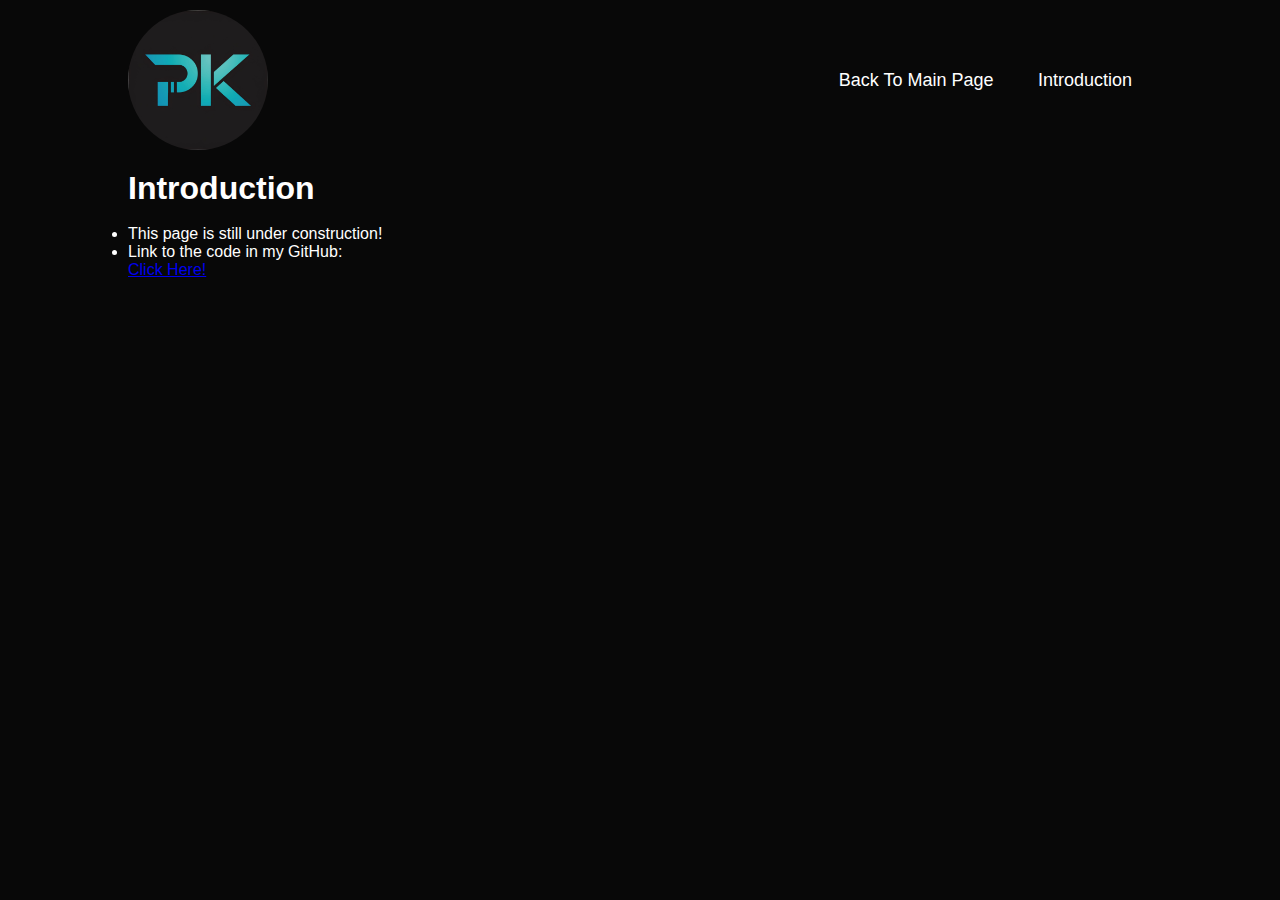
<file: Chess Project.html>
<!DOCTYPE html>
<html lang="en">
<head>
    <meta charset="UTF-8">
    <meta http-equiv="X-UA-Compatible" content="IE=edge">
    <meta name="viewport" content="width=device-width, initial-scale=1.0">
    <link rel="stylesheet" href="assets/style.css">
    <title>Chess AI</title>
</head>
<body>
    <div class="header">
        <div class="container">
            <nav>
                <img src="assets/images/PK_Logo_1.png" class="logo" alt="">
                <ul>
                    <li><a href="index.html">Back To Main Page</a></li>
                    <li><a href="#">Introduction</a></li>

                </ul>
            </nav>
        </div>
    </div>

    <div id="Chess-about">
        <div class="container">
            <div class="Chess-row">
                <div class="Chess-about-col-1">
                    <h1>Introduction</h1>
                    <br>
                    <ul>
                        <li><p>This page is still under construction!</p></li>

                        <li><p>Link to the code in my GitHub: </p><a href="https://github.com/PeeKoo87/PortfolioWebsite/tree/Code-Samples/assets/CodeExamples/ChessAI"> Click Here!</a></li>
                    </ul>

                </div>

            </div>

        </div>

    </div>
</body>
</html>
</file>
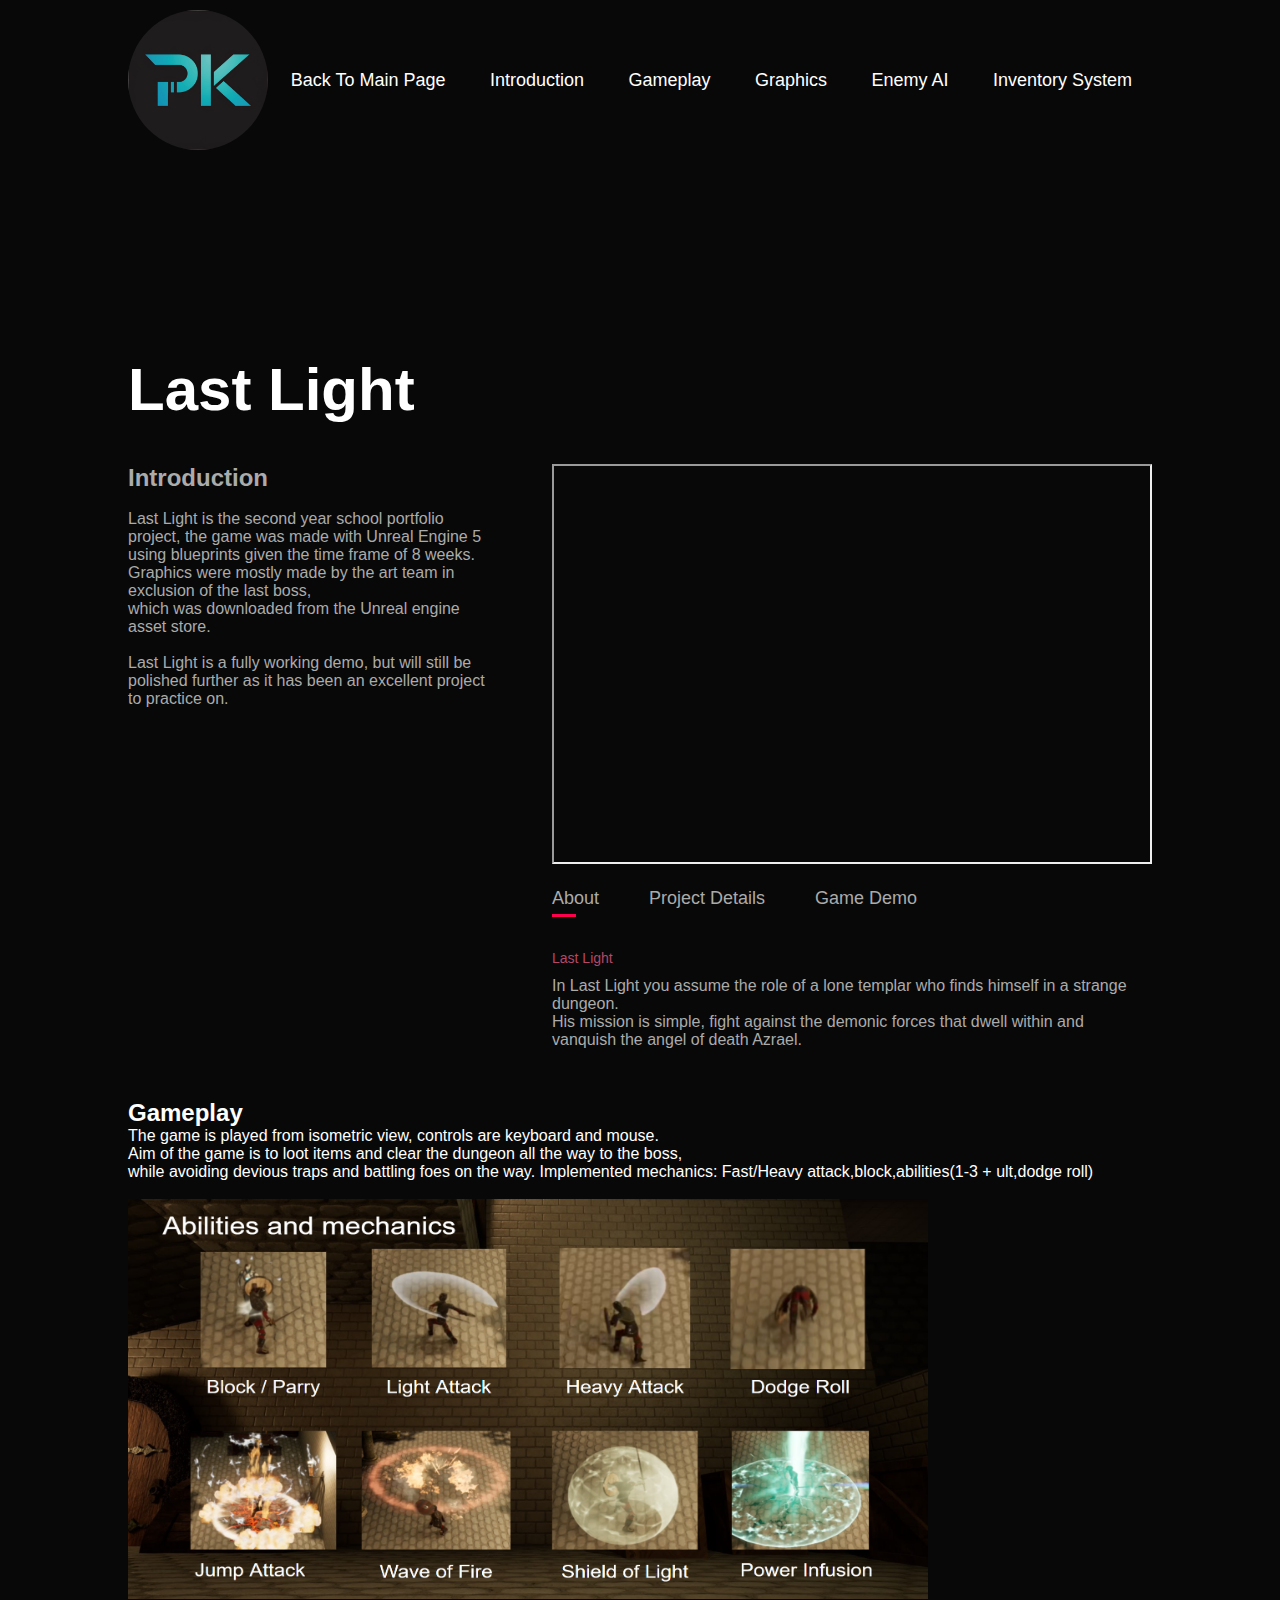
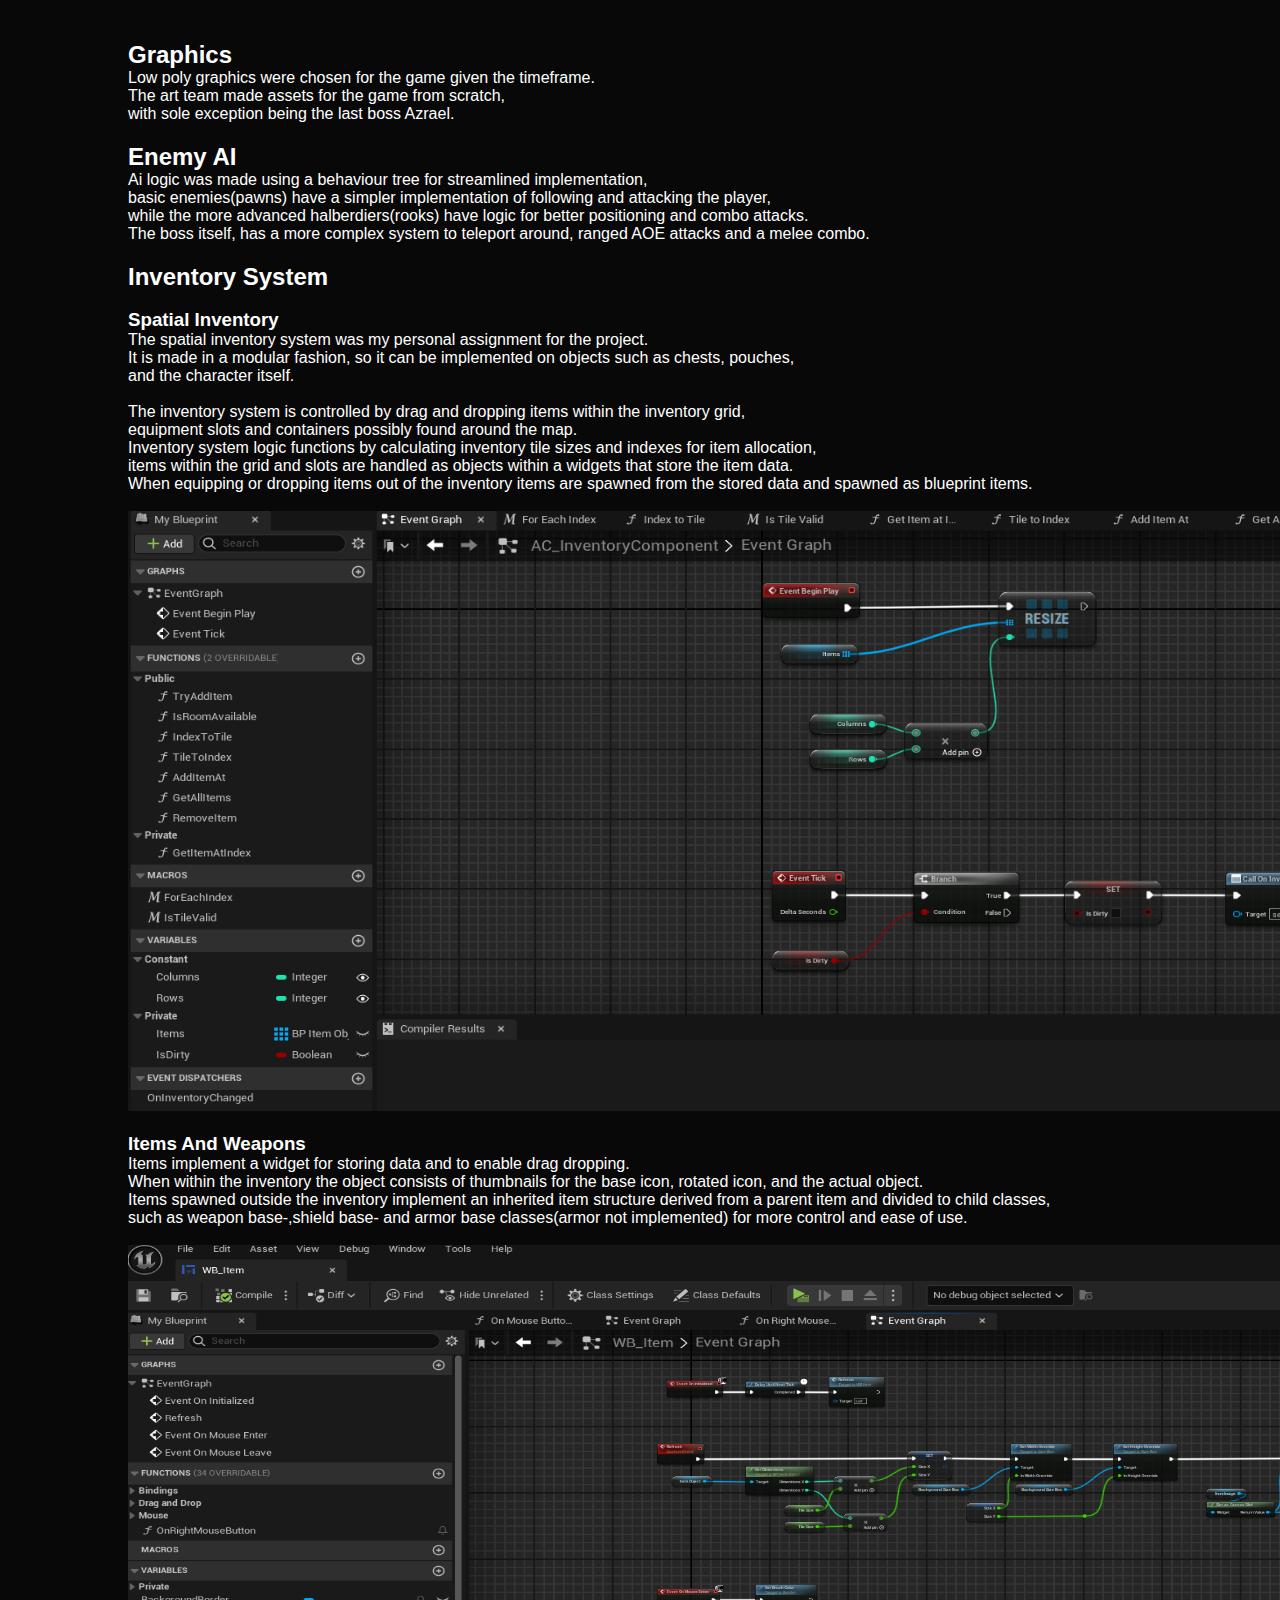
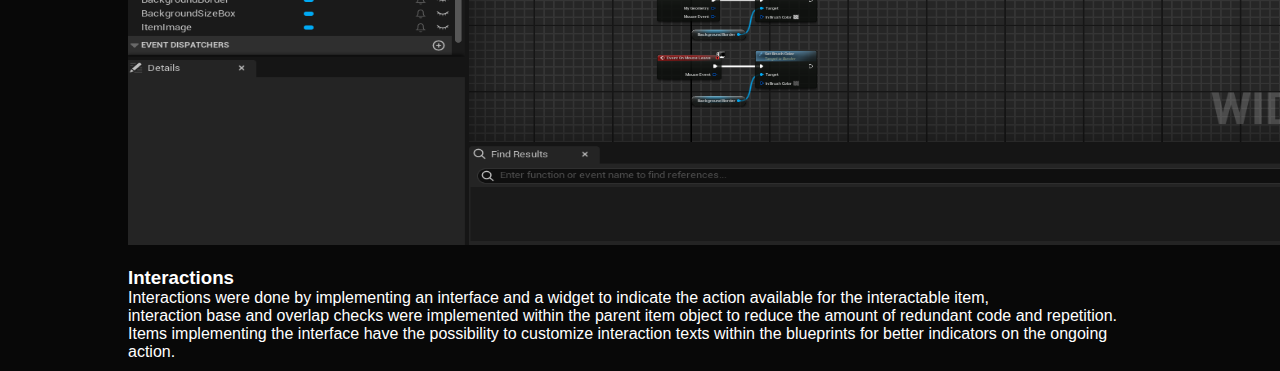
<file: Last Light.html>
<!DOCTYPE html>
<html lang="en">
<head>
    <meta charset="UTF-8">
    <meta http-equiv="X-UA-Compatible" content="IE=edge">
    <meta name="viewport" content="width=device-width, initial-scale=1.0">
    <link rel="stylesheet" href="assets/style.css">
    <title>Last Light</title>

</head>
<body>
    <div class="header">
        <div class="container">
            <nav>
                <img src="assets/images/PK_Logo_1.png" class="logo" alt="">
                <ul>
                    <li><a href="index.html">Back To Main Page</a></li>
                    <li><a href="#LL-about">Introduction</a></li>
                    <li><a href="#gameplay">Gameplay</a></li>
                    <li><a href="#graphics">Graphics</a></li>
                    <li><a href="#AI">Enemy AI</a></li>
                    <li><a href="#inventorySystem">Inventory System</a></li>
                </ul>
            </nav>
            <div class="header-text">
                <h1>Last Light</h1>

            </div>
        </div>
    </div>

<!-------introduction-------->
<div id="LL-about">
    <div class="container">
        <div class="LL-row">
            <div class="LL-about-col-1">
            <h2>Introduction</h2>
            <br>
            <p>Last Light is the second year school portfolio project, the game was made with Unreal Engine 5 <br>
            using blueprints given the time frame of 8 weeks. Graphics were mostly made by the art team in exclusion of the last boss, <br>
            which was downloaded from the Unreal engine asset store.<br>
            <br>
            Last Light is a fully working demo, but will still be polished further as it has been an excellent project to practice on. <br>
            </p>
            </div>
            <div class="LL-about-col-2">
                <!--<video width="600" height="400" controls>
                    <source src="https://www.youtube.com/watch?v=tbMjKBksv8w&t=2s" type="video/mp4">
                </video>-->
                <iframe width="600" height="400"
                        src="https://www.youtube.com/embed/tbMjKBksv8w">

                </iframe>
                <div class="tab-titles">
                <p class="tab-links active-link" onclick="openTab('about-LL')">About</p>
                <p class="tab-links" onclick="openTab('projectDetails')">Project Details</p>
                <p class="tab-links" onclick="openTab('projectLink')">Game Demo</p>
            </div>
            <div class="tab-contents active-tab" id="about-LL">
                    <ul>
                        <li><span>Last Light</span><br></li>
                        <li><p>In Last Light you assume the role of a lone templar who finds himself in a strange dungeon.<br>
                        His mission is simple, fight against the demonic forces that dwell within and vanquish the angel of death Azrael.</p></li>
                    </ul>
                </div>
                <div class="tab-contents" id="projectDetails">
                    <ul>
                        <li><span>Game Engine</span><br>The game was made with Unreal Engine 5</li>
                        <!--<li><span>Audio</span><br></li>-->
                        <li><span>Timeframe</span><br>8 weeks</li>
                        <li><span>Team Size</span><br>Team fo 6 (4 coders and 2 artists)</li>
                    </ul>
                </div>
                <div class="tab-contents" id="projectLink">
                    <ul>
                        <li><p>Due to the large file size the game is not playable on Itch.io,<br>
                        I can provide a downloadable version on request.</p></li>

                    </ul>
                </div>
        </div>

        </div>
    </div>
</div>
<!-------gameplay----------->
<div id="gameplay">
    <div class="container">
        <h2>Gameplay</h2>
        <p>
            The game is played from isometric view, controls are keyboard and mouse. <br>
            Aim of the game is to loot items and clear the dungeon all the way to the boss,<br>
            while avoiding devious traps and battling foes on the way.
            Implemented mechanics: Fast/Heavy attack,block,abilities(1-3 + ult,dodge roll)<br><br>
            <img src="assets/images/Last_Light_Abilities.png" height="400" width="800" alt=""/></p>
    </div>
</div><br>
<!-------graphics---------->
<div id="graphics">
    <div class="container">
        <h2>Graphics</h2>
        <p>
            Low poly graphics were chosen for the game given the timeframe.<br>
            The art team made assets for the game from scratch,<br>
            with sole exception being the last boss Azrael. <br>

        </p>
    </div>
</div>
<!-------AI---------->
<div id="AI">
    <div class="container">
        <h2>Enemy AI</h2>
        <p>
            Ai logic was made using a behaviour tree for streamlined implementation, <br>
            basic enemies(pawns) have a simpler implementation of following and attacking the player, <br>
            while the more advanced halberdiers(rooks) have logic for better positioning and combo attacks. <br>
            The boss itself, has a more complex system to teleport around, ranged AOE attacks and a melee combo.
        </p>
    </div>
</div>
<!-----Inventory system---->
<div id="inventorySystem">
    <div class="container">
        <h2>Inventory System</h2>
        <br>
        <h3>Spatial Inventory</h3>
        <p>
            The spatial inventory system was my personal assignment for the project. <br>
            It is made in a modular fashion, so it can be implemented on objects such as chests, pouches, <br>
            and the character itself. <br>
            <br>
            The inventory system is controlled by drag and dropping items within the inventory grid, <br>
            equipment slots and containers possibly found around the map. <br>

            Inventory system logic functions by calculating inventory tile sizes and indexes for item allocation, <br>
            items within the grid and slots are handled as objects within a widgets that store the item data. <br>

            When equipping or dropping items out of the inventory items are spawned from the stored data and spawned as blueprint items. <br>
        </p><br>
        <img src="assets/images/Last_Light_InventoryComponent.png" height="600" width="1500" alt=""/>
        <br><br>
        <h3>Items And Weapons</h3>
        <p>
            Items implement a widget for storing data and to enable drag dropping. <br>
            When within the inventory the object consists of thumbnails for the base icon, rotated icon, and the actual object. <br>
            Items spawned outside the inventory implement an inherited item structure derived from a parent item and divided to child classes, <br>
            such as weapon base-,shield base- and armor base classes(armor not implemented) for more control and ease of use. <br>
        </p><br>
        <img src="assets/images/Last_Light_WBItem.png" height="600" width="1500" alt=""/>
        <br><br>
        <h3>Interactions</h3>
        <p>
            Interactions were done by implementing an interface and a widget to indicate the action available for the interactable item, <br>
            interaction base and overlap checks were implemented within the parent item object to reduce the amount of redundant code and repetition. <br>
            Items implementing the interface have the possibility to customize interaction texts within the blueprints for better indicators on the ongoing action. <br>
        </p>
    </div>
</div>
<script>

    const tabLinks = document.getElementsByClassName("tab-links");
    const tabContents = document.getElementsByClassName("tab-contents");

    function openTab(tabName){
        let tabLink;
        for (tabLink of tabLinks){
            tabLink.classList.remove("active-link");
        }

        let tabContent;
        for (tabContent of tabContents){
            tabContent.classList.remove("active-tab");
        }

        event.currentTarget.classList.add("active-link");
        document.getElementById(tabName).classList.add("active-tab");
    }

</script>

</body>
</html>
</file>
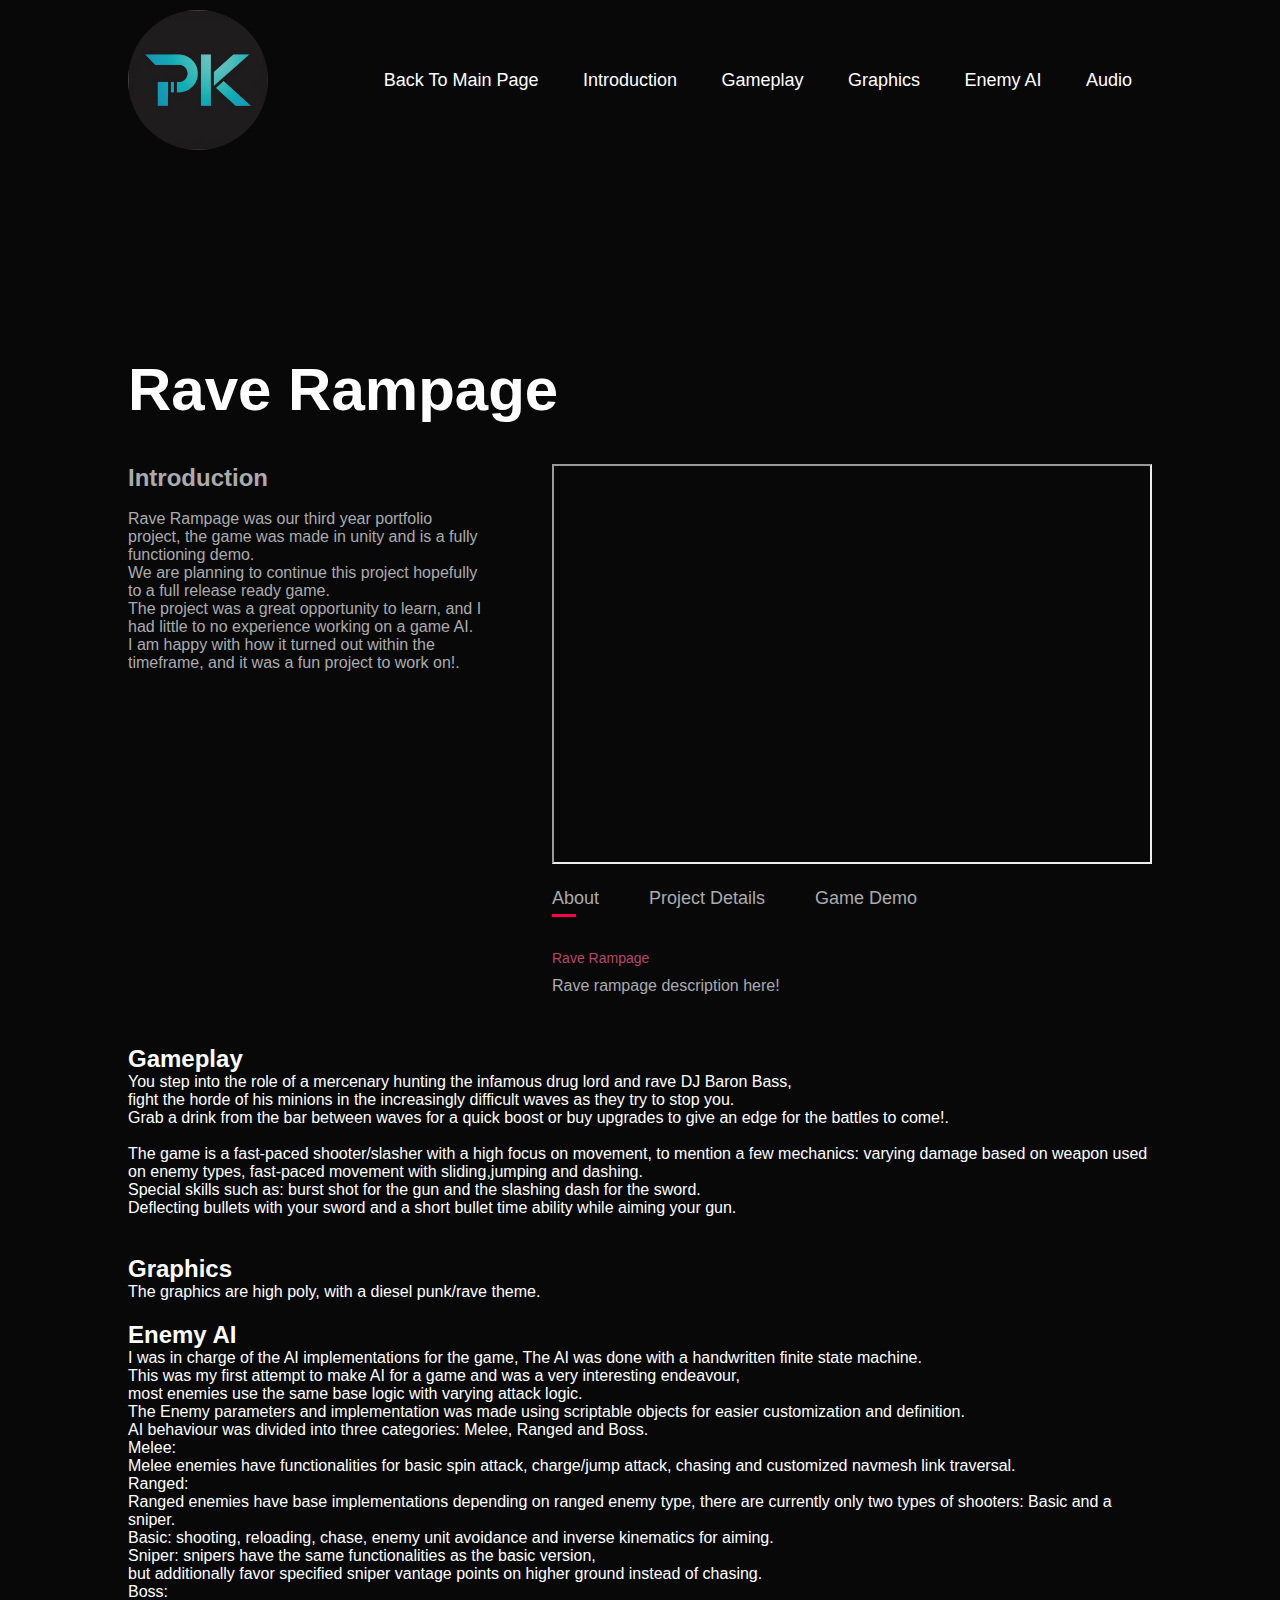
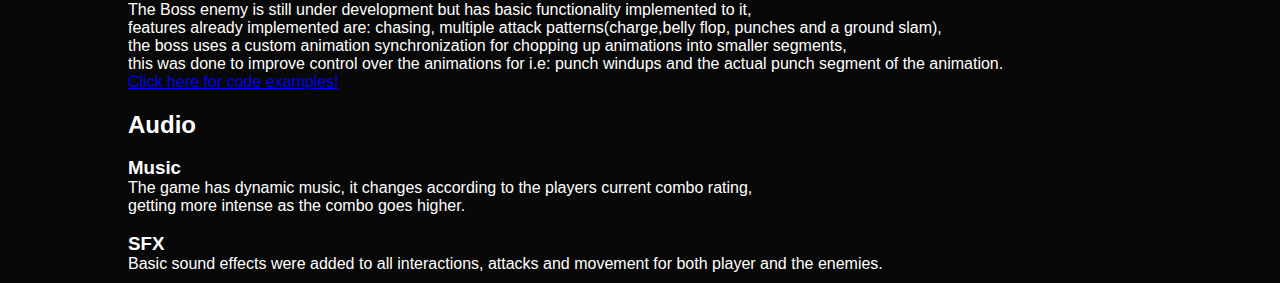
<file: Rave Rampage.html>
<!DOCTYPE html>
<html lang="en">
<head>
    <meta charset="UTF-8">
    <meta http-equiv="X-UA-Compatible" content="IE=edge">
    <meta name="viewport" content="width=device-width, initial-scale=1.0">
    <link rel="stylesheet" href="assets/style.css">
    <title>Rave Rampage</title>

</head>
<body>
    <div class="header">
        <div class="container">
            <nav>
                <img src="assets/images/PK_Logo_1.png" class="logo" alt="">
                <ul>
                    <li><a href="index.html">Back To Main Page</a></li>
                    <li><a href="#RR-about">Introduction</a></li>
                    <li><a href="#gameplay">Gameplay</a></li>
                    <li><a href="#graphics">Graphics</a></li>
                    <li><a href="#AI">Enemy AI</a></li>
                    <li><a href="#AudioSystem">Audio</a></li>

                </ul>
            </nav>
            <div class="header-text">
                <h1>Rave Rampage</h1>

            </div>
        </div>
    </div>

<!-------introduction-------->
<div id="RR-about">
    <div class="container">
        <div class="RR-row">
            <div class="RR-about-col-1">
            <h2>Introduction</h2>
            <br>
            <p>Rave Rampage was our third year portfolio project, the game was made in unity and is a fully functioning demo.<br>
            We are planning to continue this project hopefully to a full release ready game.<br>
            The project was a great opportunity to learn, and I had little to no experience working on a game AI.<br>
            I am happy with how it turned out within the timeframe, and it was a fun project to work on!.</p>
            </div>
            <div class="RR-about-col-2">
                <!--<video width="600" height="400" controls>
                    <source src="https://www.youtube.com/watch?v=m70312v6Sg0" type="video/mp4">
                </video>-->
                <iframe width="600" height="400"
                        src="https://www.youtube.com/embed/m70312v6Sg0">

                </iframe>
                <div class="tab-titles">
                <p class="tab-links active-link" onclick="openTab('about-RR')">About</p>
                <p class="tab-links" onclick="openTab('projectDetails')">Project Details</p>
                <p class="tab-links" onclick="openTab('projectLink')">Game Demo</p>
            </div>
            <div class="tab-contents active-tab" id="about-RR">
                    <ul>
                        <li><span>Rave Rampage</span><br></li>
                        <li><p>Rave rampage description here!</p></li>
                    </ul>
                </div>
                <div class="tab-contents" id="projectDetails">
                    <ul>
                        <li><span>Game Engine</span><br>The game was made with Unity</li>
                        <!--<li><span>Audio</span><br></li>-->
                        <li><span>Timeframe</span><br>13 weeks</li>
                        <li><span>Team Size</span><br>Team of 7 (3 coders, 2 artists, 1 animator and a producer)</li>
                    </ul>
                </div>
                <div class="tab-contents" id="projectLink">
                    <ul>
                        <li><p>Project Itch.io link.</p></li>
                        <li><a href="https://rave-rampage.itch.io/rave-rampage">Click Here!</a></li>
                    </ul>
                </div>
        </div>

        </div>
    </div>
</div>
<!-------gameplay----------->
<div id="gameplay">
    <div class="container">
        <h2>Gameplay</h2>
        <p>You step into the role of a mercenary hunting the infamous drug lord and rave DJ Baron Bass,<br>
            fight the horde of his minions in the increasingly difficult waves as they try to stop you.<br>
            Grab a drink from the bar between waves for a quick boost or buy upgrades to give an edge for the battles to come!.<br>
        </p>
        <br>
        <p>The game is a fast-paced shooter/slasher with a high focus on movement,
        to mention a few mechanics: varying damage based on weapon used on enemy types, fast-paced movement with sliding,jumping and dashing.<br>
        Special skills such as: burst shot for the gun and the slashing dash for the sword.</p>
        Deflecting bullets with your sword and a short bullet time ability while aiming your gun.
    </div>
</div><br>
<!-------graphics---------->
<div id="graphics">
    <div class="container">
        <h2>Graphics</h2>
        <p>
            The graphics are high poly, with a diesel punk/rave theme.
        </p>
    </div>
</div>
<!-------AI---------->
<div id="AI">
    <div class="container">
        <h2>Enemy AI</h2>
        <p>
            I was in charge of the AI implementations for the game, The AI was done with a handwritten finite state machine.<br>
            This was my first attempt to make AI for a game and was a very interesting endeavour,<br>
            most enemies use the same base logic with varying attack logic.<br>
            The Enemy parameters and implementation was made using scriptable objects for easier customization and definition.<br>
            AI behaviour was divided into three categories: Melee, Ranged and Boss.<br>
            Melee:<br>
            Melee enemies have functionalities for basic spin attack, charge/jump attack, chasing and customized navmesh link traversal.<br>
            Ranged:<br>
            Ranged enemies have base implementations depending on ranged enemy type, there are currently only two types of shooters: Basic and a sniper.<br>
            Basic: shooting, reloading, chase, enemy unit avoidance and inverse kinematics for aiming.<br>
            Sniper: snipers have the same functionalities as the basic version,<br>
            but additionally favor specified sniper vantage points on higher ground instead of chasing.<br>
            Boss:<br>
            The Boss enemy is still under development but has basic functionality implemented to it,<br>
            features already implemented are: chasing, multiple attack patterns(charge,belly flop, punches and a ground slam),<br>
            the boss uses a custom animation synchronization for chopping up animations into smaller segments,<br>
            this was done to improve control over the animations for i.e: punch windups and the actual punch segment of the animation.<br>
            <a href="https://github.com/PeeKoo87/PortfolioWebsite/tree/Code-Samples/assets/CodeExamples/RaveRampage"> Click here for code examples!</a>
        </p>
    </div>
</div>
<!-----Audio---->
<div id="AudioSystem">
    <div class="container">
        <h2>Audio</h2>

        <br>
        <h3>Music</h3>
        <p>
            The game has dynamic music, it changes according to the players current combo rating,<br>
            getting more intense as the combo goes higher.
        </p>

        <br>
        <h3>SFX</h3>
        <p>Basic sound effects were added to all interactions, attacks and movement for both player and the enemies. </p>

    </div>
</div>
<script>

    const tabLinks = document.getElementsByClassName("tab-links");
    const tabContents = document.getElementsByClassName("tab-contents");

    function openTab(tabName){
        let tabLink;
        for (tabLink of tabLinks){
            tabLink.classList.remove("active-link");
        }

        let tabContent;
        for (tabContent of tabContents){
            tabContent.classList.remove("active-tab");
        }

        event.currentTarget.classList.add("active-link");
        document.getElementById(tabName).classList.add("active-tab");
    }

</script>

</body>
</html>
</file>
<file: assets/style.css>
*{
    margin: 0;
    padding: 0;
    font-family:'Poppins', sans-serif;
    box-sizing: border-box;
}

html{
    scroll-behavior: smooth;
}

body{
    background: #080808;
    color: #fff;
}
#header{
    width: 100%;
    height: 100vh;
    background-image: url(images/Portfolio_BG.png);
    background-size: cover;
    background-position: center;
}
.container{
    padding: 10px 10%;
}

nav{
    display: flex;
    align-items: center;
    justify-content: space-between;
    flex-wrap: wrap;
}

.logo{
    width:140px;
    border-radius: 50%;
}

nav ul li{
    display: inline-block;
    list-style: none;
    margin:10px 20px;
}

nav ul li a{
    color: #fff;
    text-decoration: none;
    font-size: 18px;
    position: relative;

}

nav ul li a::after{
    content: '';
    width: 0;
    height: 3px;
    background: #30e3df;
    position: absolute;
    left: 0;
    bottom: -6px;
    transition: 0.5s;
}

nav ul li a:hover::after{
    width: 100%;
}

.header-text{
    margin-top: 20%;
    font-size: 50px;
}
.header-text h1{
    font-size: 60px;
    margin-top: 20px;
}
.header-text h1 span{
    color: #30e3df;
}
/* ----------about----------*/

/*----------index-----------*/
#about{
    padding: 80px 0;
    color: #ababab;
}
.row{
    display: flex;
    justify-content: space-between;
    flex-wrap: wrap;
}

.about-col-1{
    flex-basis: 35%;
}
.about-col-1 img{
    width: 100%;
    border-radius: 15px;
}
.about-col-2{
    flex-basis: 60%;
}

.sub-title{
    font-size: 60px;
    font-weight: 600;
    color: #fff;
}

.tab-titles{
    display: flex;
    margin: 20px 0 40px;
}

.tab-links{
    margin-right: 50px;
    font-size: 18px;
    font-weight: 500;
    cursor: pointer;
    position:relative;
}

.tab-links::after{
    content: '';
    width: 0;
    height: 3px;
    background: #ff004f;
    position: absolute;
    left: 0;
    bottom: -8px;
    transition: 0.5s;
}

.tab-links.active-link::after{
    width: 50%
}

.tab-contents ul li{
    list-style: none;
    margin: 10px 0;
}

.tab-contents span{
    color: #b54769;
    font-size: 14px;
}

.tab-contents{
    display: none;
}

.tab-contents.active-tab{
    display: block;
}

/*----------Grumpo----------*/

#grumpo-about{
    padding: 20px 0;
    color: #ababab;
}
.g-row{
    display: flex;
    justify-content: space-between;
    flex-wrap: wrap;
}
.grumpo-about-col-1{
    flex-basis: 35%;
}
.grumpo-about-col-1 video{

    border-radius: 15px;
}
.grumpo-about-col-2{
    flex-basis: 45%;
}
/*----------Last Light---------*/
#LL-about{
    padding: 20px 0;
    color: #ababab;
}
.LL-row{
    display: flex;
    justify-content: space-between;
    flex-wrap: wrap;
}
.LL-about-col-1{
    flex-basis: 35%;
}
.LL-about-col-1 video{

    border-radius: 15px;
}
.LL-about-col-2{
    flex-basis: 45%;
}
/*----------Rave Rampage---------*/
#RR-about{
    padding: 20px 0;
    color: #ababab;
}
.RR-row{
    display: flex;
    justify-content: space-between;
    flex-wrap: wrap;
}
.RR-about-col-1{
    flex-basis: 35%;
}
.RR-about-col-1 video{

    border-radius: 15px;
}
.RR-about-col-2{
    flex-basis: 45%;
}
/*-----------Services----------*/
#services{
    padding: 30px 0;
}

.services-list{
    display: grid;
    grid-template-columns: repeat(auto-fit, minmax(250px, 1fr));
    grid-gap: 40px;
    margin-top: 50px;
}

.services-list div{
    background: #262626;
    padding: 40px;
    font-size: 13px;
    font-weight: 300;
    border-radius: 10px;
    transition: background 0.5s,transform 0.5s;
}

.services-list div i{
    font-size: 50px;
    margin-bottom: 30px;
}

.services-list div h2{
    font-size: 30px;
    font-weight: 500;
    margin-bottom: 15px;
}

.services-list div a{
    text-decoration: none;
    color: #fff;
    font-size: 12px;
    margin-top: 20px;
    display: inline-block;
}

.services-list div:hover{
    background: #2981a3;
    transform: translateY(-10px);
}

/*-------------portfolio----------*/
#portfolio{
    padding: 50px 0;
}

.work-list{
    display: grid;
    grid-template-columns: repeat(auto-fit, minmax(250px, 1fr));
    grid-gap: 40px;
    margin-top: 50px;
}

.work{
    border-radius: 10px;
    position: relative;
    overflow: hidden;
}

.work img{
    width: 100%;
    height: 100%;
    border-radius: 10px;
    display: block;
    transition: transform 0.5s;
}

.layer{
    width: 100%;
    height: 0;
    background: linear-gradient(rgba(0,0,0,0.5), #30e3df);
    border-radius: 10px;
    position: absolute;
    left: 0;
    bottom: 0;
    overflow: hidden;
    display: flex;
    align-items: center;
    justify-content: center;
    flex-direction: column;
    padding: 0 40px;
    text-align: center;
    font-size: 14px;
    transition: height 0.5s;
}

.layer h3{
    font-weight: 500;
    margin-bottom: 20px;
}

.layer a{
    margin-top: 20px;
    color: #ff004f;
    text-decoration: none;
    font-size: 18px;
    line-height: 60px;
    background: #fff;
    width: 60px;
    height: 60px;
    border-radius: 50%;
    text-align: center;
}

.work:hover img{
    transform: scale(1.1);
}
.work:hover .layer{
    height: 100%;
}

.btn{
    display: block;
    margin: 50px auto;
    width: fit-content;
    border: 1px solid #ff004f;
    padding: 14px 50px;
    border-radius: 6px;
    text-decoration: none;
    color: #fff;
    transition: background 0.5s;
}

.btn:hover{
    background: #ff004f;
}

/*------contact----*/
.contact-left{
    flex-basis: 35%;
}

.contact-right{
    flex-basis: 60%;
}

.contact-left p {
    margin-right: 30px;
}

.contact-left p i{
    color: #ff004f;
    margin-right: 15px;
    font-size: 25px;
}

.social-icons{
    margin-top: 30px;
}
.social-icons a{
    text-decoration: none;
    font-size: 30px;
    margin-right: 15px;
    color: #ababab;
    display: inline-block;
    transition: transform 0.5s;
}

.social-icons a:hover{
    color: #ff004f;
    transform: translateY(-5px);
}

.btn.btn2{
    display: inline-block;
    background: #ff004f;
}

.contact-right form{
    width: 100%;
}

form input, form textarea{
    width: 100%;
    border: 0;
    outline: none;
    background: #262626;
    padding: 15px;
    margin: 15px 0;
    color: #fff;
    font-size: 18px;
    border-radius: 6px;
}

form .btn2{
    padding: 14px 60px;
    font-size: 18px;
    margin-top: 20px;
    cursor: pointer;
}

.copyright{
    width: 100%;
    text-align: center;
    padding: 25px 0;
    background: #262626;
    font-weight: 300;
    margin-top: 20px;
}

.copyright i{
    color: #ff004f;
}

/*-----css for small screens-----*/
nav .fa-solid{
    display: none;
}

@media only screen and (max-width: 600px){
    #header{
        background-image: url(assets/images/placeholderCodeWorkImg.png);
    }
    .header-text{
        margin-top: 100%;
        font-size: 16px;
    }
    .header-text h1{
        font-size: 30px;
    }
    nav .fa-solid{
        display: block;
        font-size: 25px;
    }
    nav ul{
        background: #ff004f;
        position: fixed;
        top: 0;
        right: -200px;
        width: 200px;
        height: 100vh;
        padding-top: 50px;
        z-index: 2;
        transition: right 0.5s;
    }
    nav ul li{
        display: block;
        margin: 25px;
    }
    nav ul .fas{
        position: absolute;
        top: 25px;
        left: 25px;
        cursor: pointer;
    }

    .sub-title{
        font-size: 40px;
    }
    .about-col-1, .about-col-2{
        flex-basis: 100%;
    }

    .about-col-1{
        margin-bottom: 30px;
    }

    .about-col-2{
        font-size: 14px;
    }
    .tab-links{
        font-size: 16px;
        margin-right: 20px;
    }

    .contact-left, .contact-right{
        flex-basis: 100%;
    }

    .copyright{
        font-size: 14px;
    }
}

#msg{
    color: #61b752;
    margin-top: -40px;
    display: block;
}
</file>
